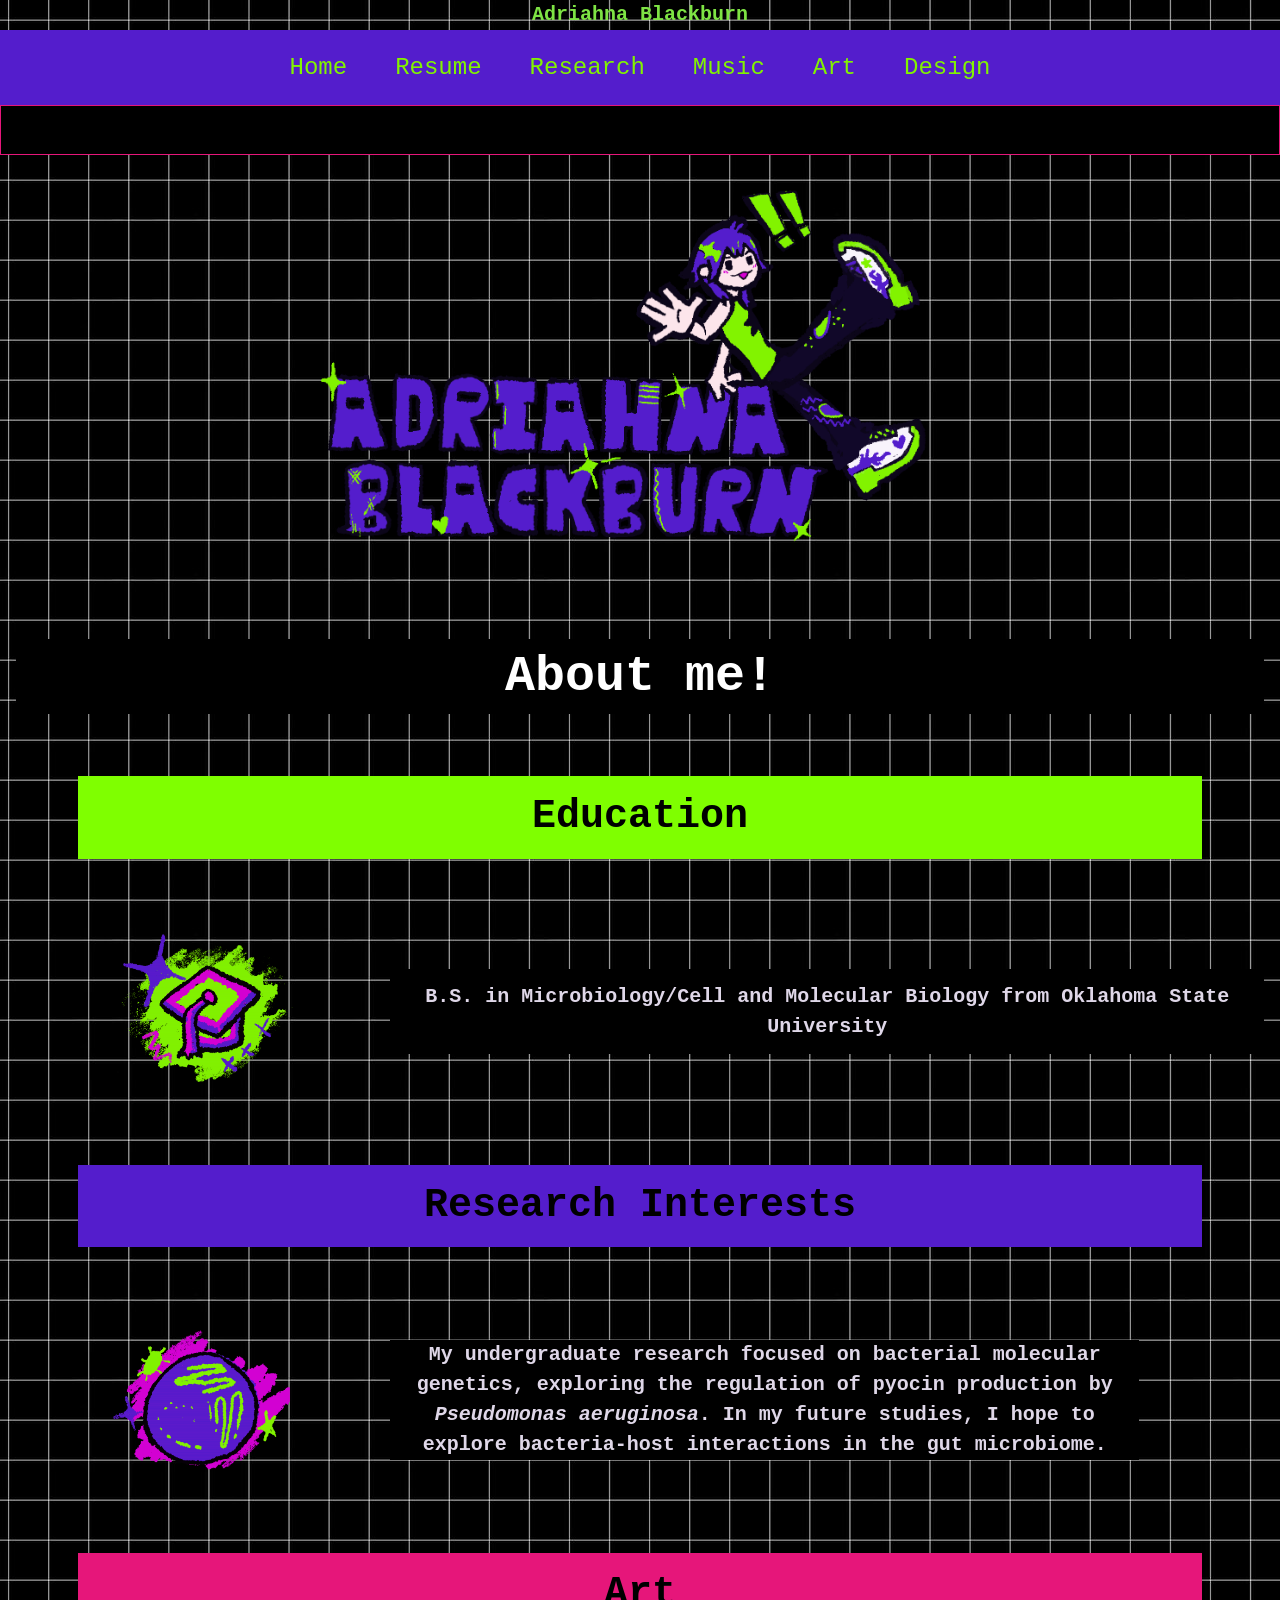
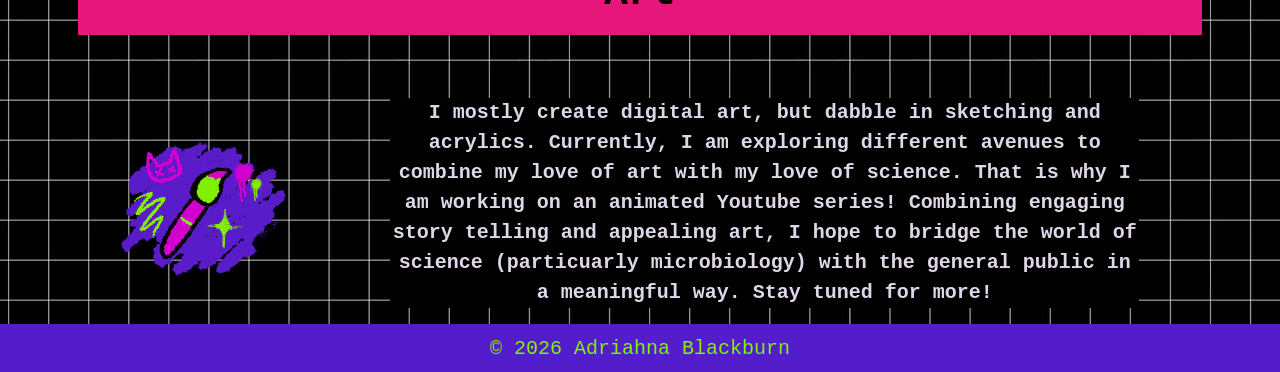
<file: index.html>
<!doctype html>
<html lang="en">
  <head>
    <meta charset="UTF-8" />
    <meta name="viewport" content="width=device-width, initial-scale=1.0" />
    <title>Adriahna Blackburn</title>
    <link rel="icon" type="image/x-icon" href="/assets/favicon.ico" />
    <link rel="stylesheet" href="css/home.css" />
    <link rel="stylesheet" href="css/global.css" />
  </head>

  <body>
    <header>
      <nav class="w3-bar w3-black">
        <div class="name">Adriahna Blackburn</div>
        <ul class="nav-list">
          <li><a href="index.html">Home</a></li>
          <li><a href="resume.html">Resume</a></li>
          <li><a href="research.html">Research</a></li>
          <li><a href="music.html">Music</a></li>
          <li><a href="art.html">Art</a></li>
          <li><a href="design.html">Design</a></li>
        </ul>
      </nav>
    </header>

    <main>
      <div class="scroll-left">
        <p>Full-time microbiologist, part-time creative</p>
      </div>

      <img src="images\new header.png" width="50%" height="50%" />

      <div
        class="body-text"
        style="font-weight: bold"
        style="font-size: xx-large"
      >
        <h1
          style="
            font-family: monospace;
            color: white;
            font-size: 50px;
            background-color: black;
          "
        >
          About me!
        </h1>

        <!-- About me sections-->

        <!-- education-->
        <h2 style="color: black; padding-top: 5%; padding: 5%">
          <p style="background-color: chartreuse; padding: 1%; font-size: 40px">
            Education
          </p>
        </h2>

        <div class="container">
          <div class="image-container">
            <img
              src="images\education icon.gif"
              width="50%"
              style="vertical-align: middle"
            />
          </div>

          <span
            style="vertical-align: middle; background-color: black; padding: 1%"
            >B.S. in Microbiology/Cell and Molecular Biology from Oklahoma State
            University
          </span>
        </div>

        <!-- research interests-->
        <h2 style="color: black; padding: 5%">
          <p style="background-color: #541dcc; padding: 1%; font-size: 40px">
            Research Interests
          </p>
        </h2>
        <div class="container">
          <div class="image-container">
            <img
              src="images\plate icon.gif"
              width="50%"
              style="vertical-align: middle"
            />
          </div>

          <p
            style="
              background-color: black;
              margin-right: 10%;

              vertical-align: middle;
            "
          >
            My undergraduate research focused on bacterial molecular genetics,
            exploring the regulation of pyocin production by
            <i>Pseudomonas aeruginosa</i>. In my future studies, I hope to
            explore bacteria-host interactions in the gut microbiome.
          </p>
        </div>

        <!-- art -->
        <h2 style="color: black; padding: 5%">
          <p style="background-color: #e6167a; padding: 1%; font-size: 40px">
            Art
          </p>
        </h2>
        <div class="container">
          <div class="image-container">
            <img
              src="images\art icon.gif"
              width="50%"
              style="vertical-align: middle"
            />
          </div>

          <p
            style="
              vertical-align: middle;
              background-color: black;
              margin-right: 10%;
            "
          >
            I mostly create digital art, but dabble in sketching and acrylics.
            Currently, I am exploring different avenues to combine my love of
            art with my love of science. That is why I am working on an animated
            Youtube series! Combining engaging story telling and appealing art,
            I hope to bridge the world of science (particuarly microbiology)
            with the general public in a meaningful way. Stay tuned for more!
          </p>
        </div>
      </div>
    </main>

    <footer>
      <p>&copy; 2026 Adriahna Blackburn</p>
    </footer>
  </body>
</html>
</file>
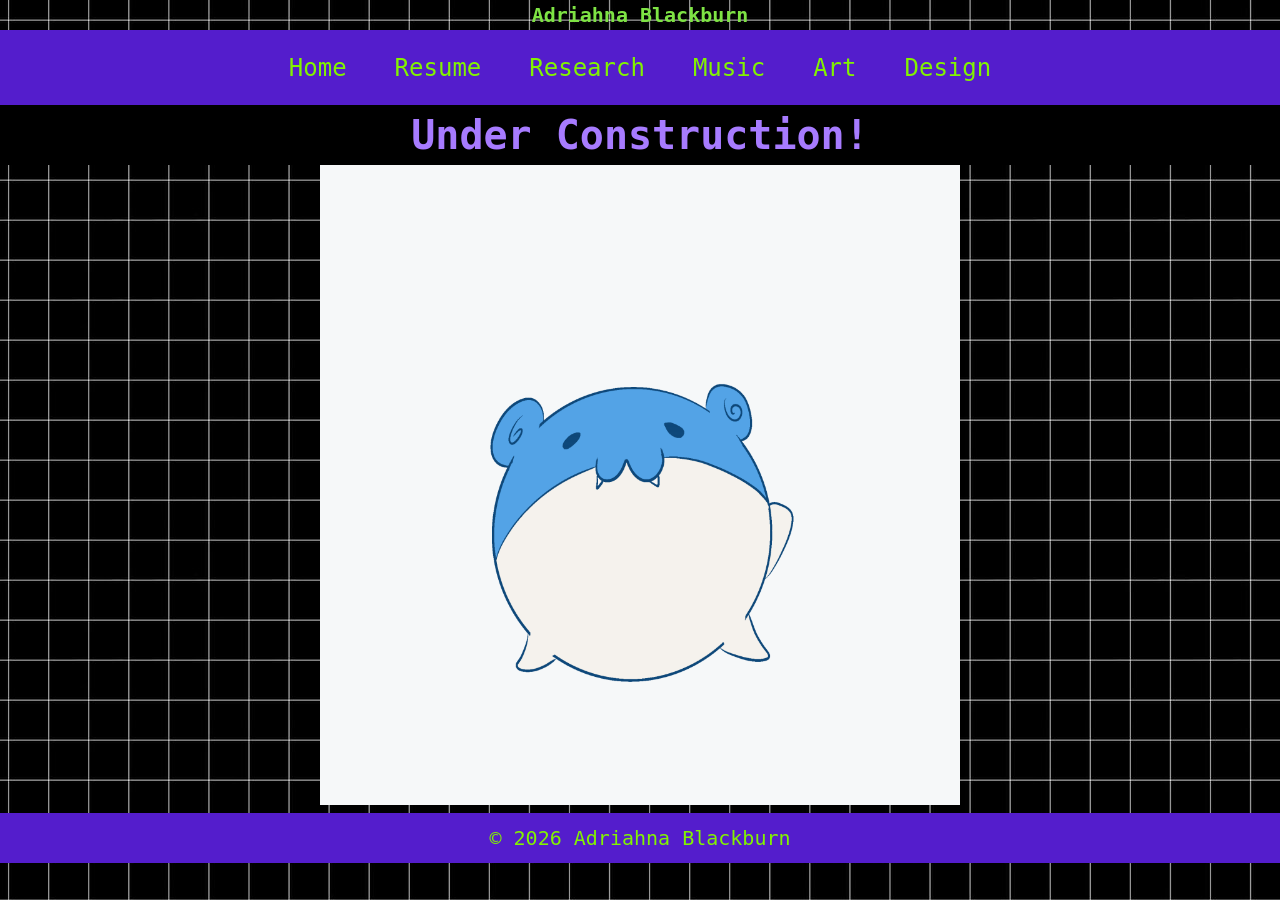
<file: music.html>
<!doctype html>
<html lang="en">
  <head>
    <meta charset="UTF-8" />
    <meta name="viewport" content="width=device-width, initial-scale=1.0" />
    <title>Adriahna Blackburn</title>
    <link rel="icon" type="image/x-icon" href="/assets/favicon.ico" />
    <link rel="stylesheet" href="css/music.css" />
    <link rel="stylesheet" href="css/global.css" />
  </head>

  <body>
    <header>
      <nav class="w3-bar w3-black">
        <div class="name">Adriahna Blackburn</div>
        <ul class="nav-list">
          <li><a href="index.html">Home</a></li>
          <li><a href="resume.html">Resume</a></li>
          <li><a href="research.html">Research</a></li>
          <li><a href="music.html">Music</a></li>
          <li><a href="art.html">Art</a></li>
          <li><a href="design.html">Design</a></li>
        </ul>
      </nav>
    </header>

    <div class="header-text">
      <h1 style="background-color: black"><p>Under Construction!</p></h1>
    </div>
    <img src="images\Jelly_Jump_Spheal.gif" height="50%" width="50%" />
    <footer>
      <p>&copy; 2026 Adriahna Blackburn</p>
    </footer>
  </body>
</html>
</file>
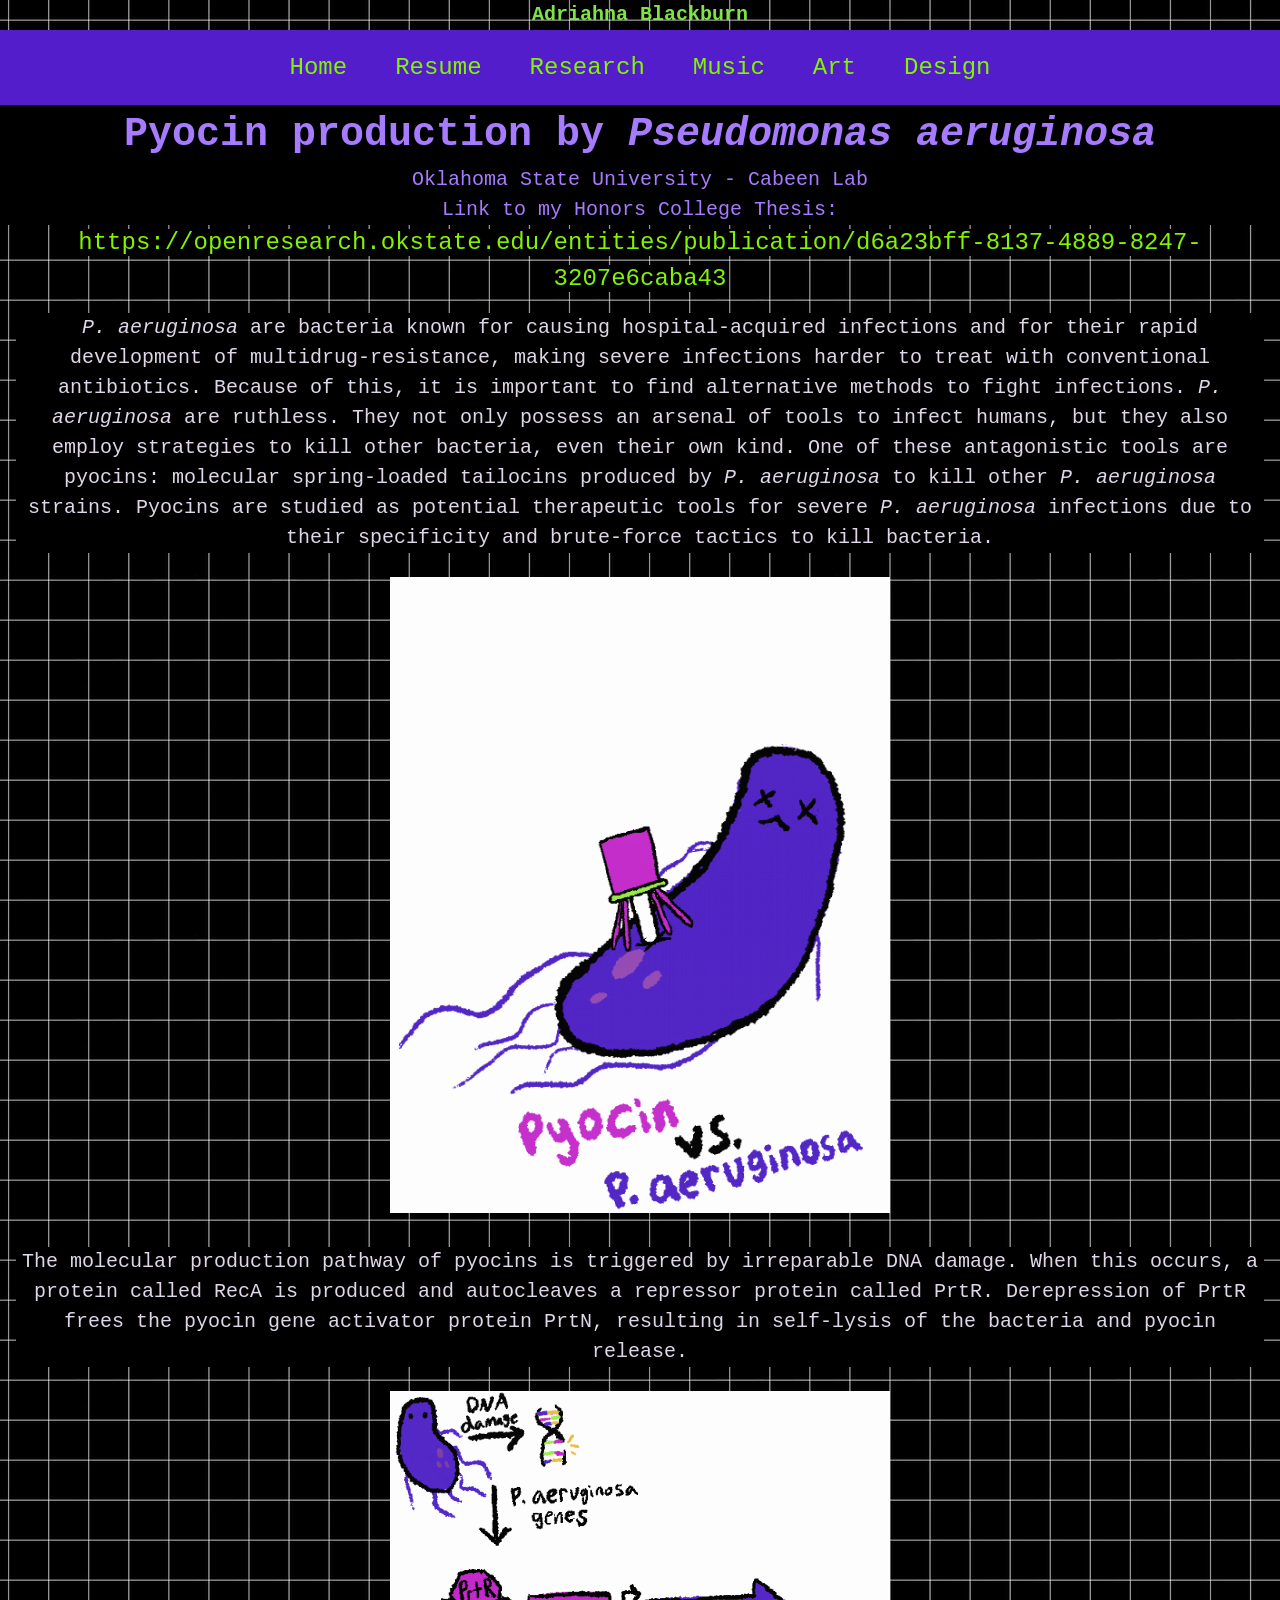
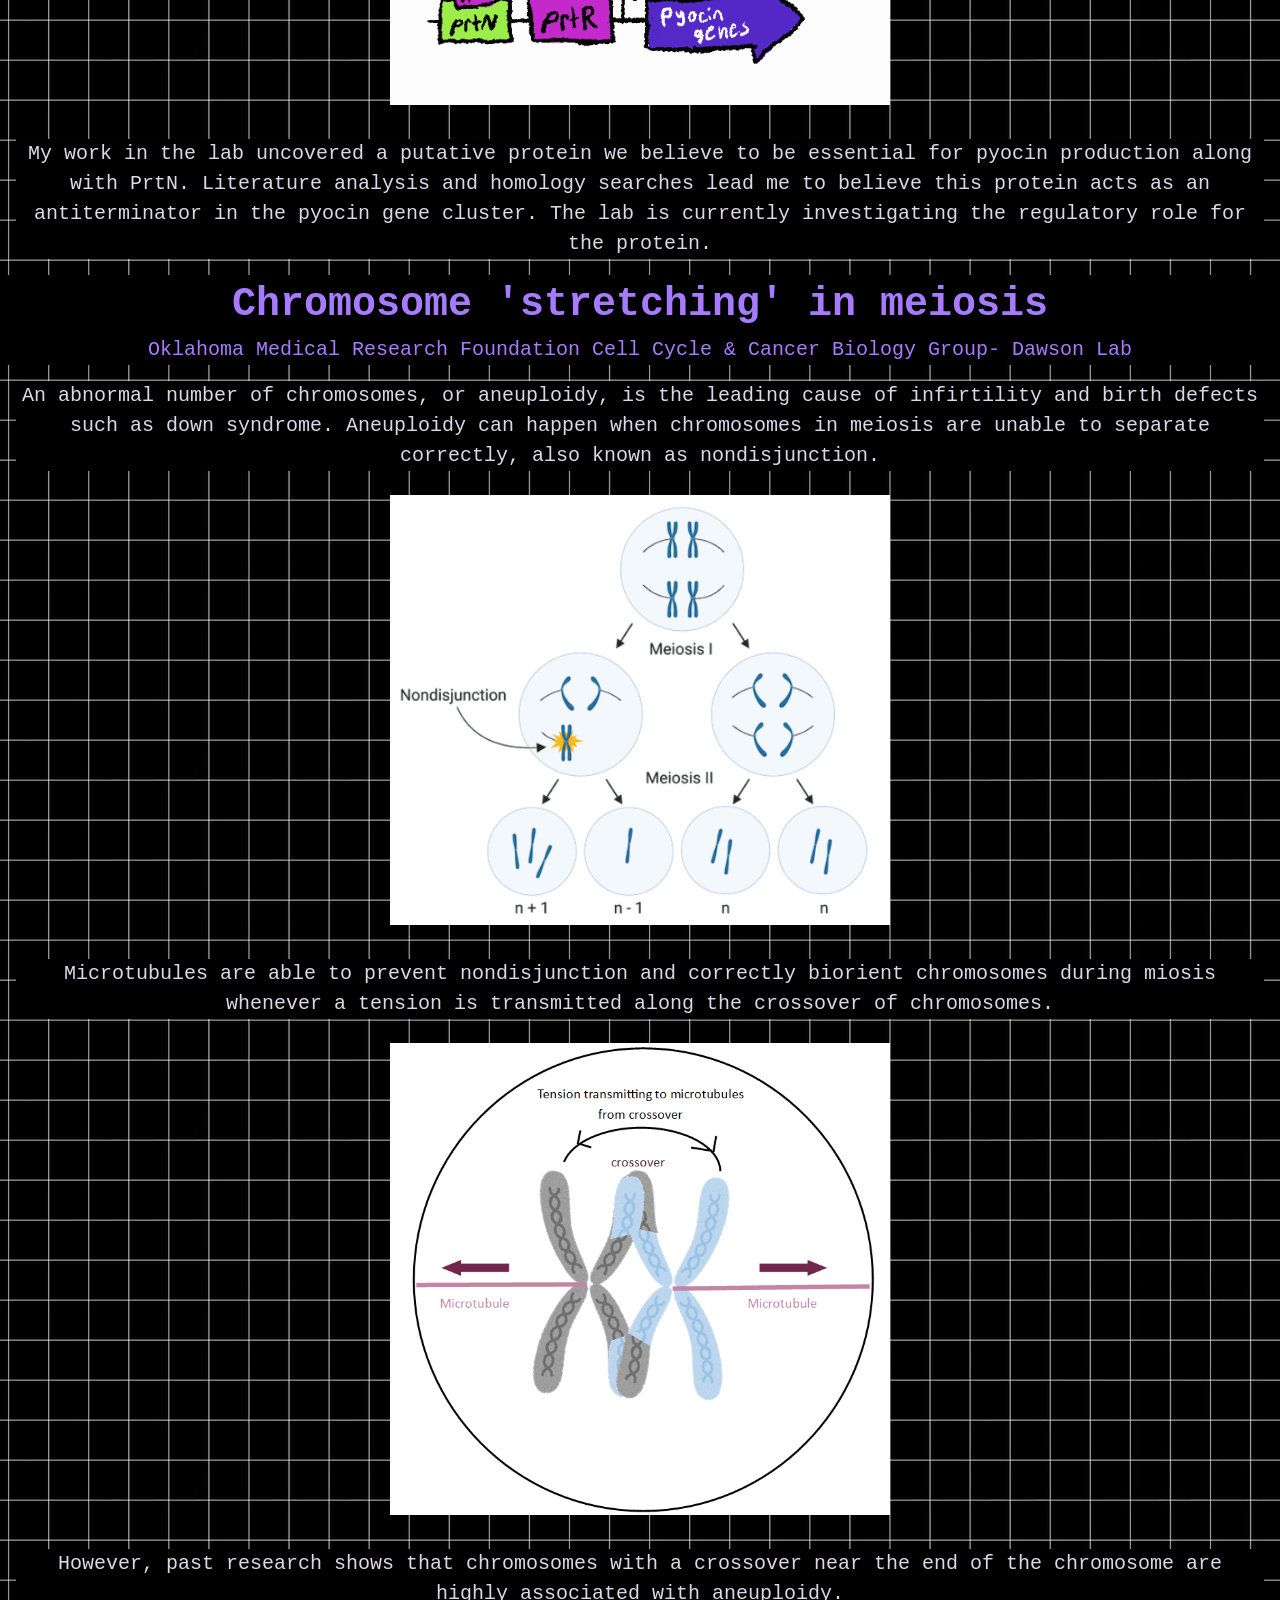
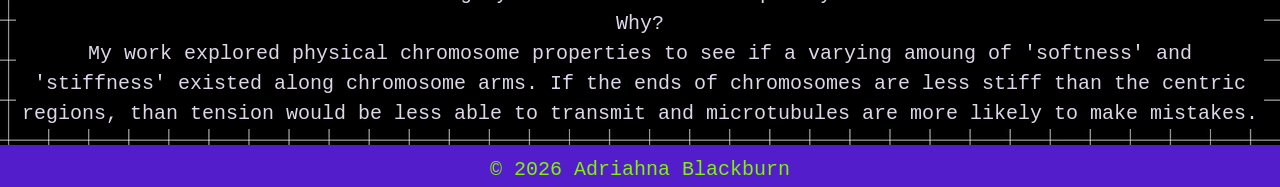
<file: research.html>
<!doctype html>
<html lang="en">
  <head>
    <meta charset="UTF-8" />
    <meta name="viewport" content="width=device-width, initial-scale=1.0" />
    <title>Adriahna Blackburn</title>
    <link rel="icon" type="image/x-icon" href="/assets/favicon.ico" />
    <link rel="stylesheet" href="css/research.css" />
    <link rel="stylesheet" href="css/global.css" />
  </head>

  <body>
    <header>
      <nav class="w3-bar w3-black">
        <div class="name">Adriahna Blackburn</div>
        <ul class="nav-list">
          <li><a href="index.html">Home</a></li>
          <li><a href="resume.html">Resume</a></li>
          <li><a href="research.html">Research</a></li>
          <li><a href="music.html">Music</a></li>
          <li><a href="art.html">Art</a></li>
          <li><a href="design.html">Design</a></li>
        </ul>
      </nav>
    </header>

    <div class="header-text">
      <h1 style="background-color: black">
        Pyocin production by <i> Pseudomonas aeruginosa</i>
      </h1>
      <p style="background-color: black">
        Oklahoma State University - Cabeen Lab
      </p>
      <p style="background-color: black">Link to my Honors College Thesis:</p>
      <a href="thesis" style="background-color: black"
        >https://openresearch.okstate.edu/entities/publication/d6a23bff-8137-4889-8247-3207e6caba43
      </a>
    </div>

    <div class="body-text">
      <p style="background-color: black">
        <i> P. aeruginosa</i> are bacteria known for causing hospital-acquired
        infections and for their rapid development of multidrug-resistance,
        making severe infections harder to treat with conventional antibiotics. Because of
        this, it is important to find alternative methods to fight infections.
        <i>P. aeruginosa</i> are ruthless. They not
        only possess an arsenal of tools to infect humans, but they also employ
        strategies to kill other bacteria, even their own kind. One of these
        antagonistic tools are pyocins: molecular spring-loaded tailocins
        produced by <i> P. aeruginosa</i> to kill other
        <i>P. aeruginosa</i> strains. Pyocins are studied as potential
        therapeutic tools for severe <i> P. aeruginosa</i> infections due to
        their specificity and brute-force tactics to kill bacteria.
      </p>
      <div class="image">
        <img src="research images\pyocin.gif" alt="pyocin-img" />
        <p class="image-description">
          Pyocins kill by stabbing through the cell membrane using their spike
        </p>
      </div>
      <p style="background-color: black">
        The molecular production pathway of pyocins is triggered by irreparable
        DNA damage. When this occurs, a protein called RecA is produced and
        autocleaves a repressor protein called PrtR. Derepression of PrtR frees
        the pyocin gene activator protein PrtN, resulting in self-lysis of the
        bacteria and pyocin release.
      </p>
      <div class="image">
        <img
          src="research images\animated pyocin pathway.gif"
          alt="pyocin-pathway"
        />
        <p class="image-description">Pyocin Production Pathway</p>
      </div>
      <p style="background-color: black">
        My work in the lab uncovered a putative protein we believe to be
        essential for pyocin production along with PrtN. Literature analysis and
        homology searches lead me to believe this protein acts as an
        antiterminator in the pyocin gene cluster. The lab is currently
        investigating the regulatory role for the protein.
      </p>
    </div>

    <div class="header-text">
      <h1 style="background-color: black">
        Chromosome 'stretching' in meiosis
      </h1>
      <p style="background-color: black">
        Oklahoma Medical Research Foundation Cell Cycle & Cancer Biology Group-
        Dawson Lab
      </p>
    </div>
    <div class="body-text">
      <p style="background-color: black">
        An abnormal number of chromosomes, or aneuploidy, is the leading cause
        of infirtility and birth defects such as down syndrome. Aneuploidy can
        happen when chromosomes in meiosis are unable to separate correctly,
        also known as nondisjunction.
      </p>
      <div class="image">
        <img
          src="research images\aneuploid_meiosis_ii-887881383.png"
          alt="aneuploidy"
        />
        <p class="image-description">Nondisjunction during meiosis</p>
      </div>
      <p style="background-color: black">
        Microtubules are able to prevent nondisjunction and correctly biorient chromosomes during miosis whenever a
        tension is transmitted along the crossover of chromosomes.
      </p>
      <div class="image">
        <img
          src="research images\microtubule tension draft.png"
          alt="tenstion"
        />
        <p class="image-description">
          Tension from crossovers help microtubules help proper segregation
        </p>
      </div>
      <p style="background-color: black">
        However, past research shows that chromosomes with a crossover near the
        end of the chromosome are highly associated with aneuploidy.</p>
        <p style="background-color: black"> Why?</p>
        <p style="background-color: black"></p> <p style="background-color: black"><p style="background-color: black">
        My work explored physical chromosome properties to see if a varying amoung of 'softness'
        and 'stiffness' existed along chromosome arms. If the ends of chromosomes are less stiff than the centric regions, than tension would be less able to transmit and microtubules are more likely to make mistakes.</p>
      </p>
    </div>

    <footer>
      <p>&copy; 2026 Adriahna Blackburn</p>
    </footer>
  </body>
</html>
</file>
<file: css/home.css>
.highlight-green {
  background-color: #82f300;
  display: inline-block;
  padding: 4%;
}

.highlight-pink {
  background-color: #e6167a;
  display: inline-block;
  padding: 4%;
}

.highlight-black {
  background-color: black;
  display: inline-block;
  padding: 4%;
}

.image-container {
  flex: 0 0 30%;
}

.container {
  display: flex;
  align-items: center;
}

.scroll-left {
  height: 50px;
  overflow: hidden;
  position: relative;
  background: rgb(0, 0, 0);
  color: #e6167a;
  border: 1px solid#e6167a;
}
.scroll-left p {
  position: absolute;
  width: 100%;
  height: 100%;
  margin: 0;
  line-height: 50px;
  text-align: center;
  /* Starting position */
  transform: translateX(100%);
  /* Apply animation to this element */
  animation: scroll-left 18s linear infinite;
}
/* Move it (define the animation) */
@keyframes scroll-left {
  0% {
    transform: translateX(100%);
  }
  100% {
    transform: translateX(-100%);
  }
}
</file>
<file: css/global.css>
:root {
  --text-normal: #dfd7e8;
  --text-dark: #82f300;
  --text-special: #a77bff;
  --text-hover: #e6167a;
  --background-normal: #493755;
  --bars-background: #541dcc;

  --img-hover-background: #f464cbaa;
}

/* Navbar styling */
* {
  margin: 0;
  padding: 0;
  box-sizing: border-box;
}

body {
  font-family: monospace;
  font-size: 20px;
  line-height: 1.5;
  text-align: center;
  background-image: url("../images/gridbackground.jpg");
}

.header-text {
  color: var(--text-special);
  align-items: center;
}

.body-text {
  color: var(--text-normal);
  margin: 16px;
}

.name {
  font-weight: bold;
  color: #7ee344;
}

.nav-list {
  list-style-type: none;
  display: flex;
  justify-content: center;
  gap: 3rem;
  height: 75px;
  align-items: center;
  background-color: var(--bars-background);
}

/* Footer */
footer {
  background-color: var(--bars-background);
  color: var(--text-dark);
  text-align: center;
  padding: 10px;
}

a {
  text-decoration: solid;
  color: var(--text-dark);
  font-size: 18pt;
}

a:hover {
  color: var(--text-hover);
}
</file>
<file: css/music.css>

</file>
<file: css/research.css>
img {
  display: block;
  height: auto;
  object-fit: contain;
  max-width: 500px;
}

.pyocin-pathway {
  padding: 30px;
}

/* image descriptions when hovered */
.image {
  position: relative;
  display: inline-block;
  margin: 24px;
}

.image-description {
  position: absolute;
  align-items: center;
  justify-content: center;
  display: flex;
  top: 0;
  bottom: 0;
  left: 0;
  right: 0;
  background: var(--img-hover-background);
  color: #000000;
  visibility: hidden;
  opacity: 0;

  /* transition effect */
  transition:
    opacity 0.2s,
    visibility 0.2s;
}

.image:hover .image-description {
  visibility: visible;
  opacity: 1;
}
</file>
